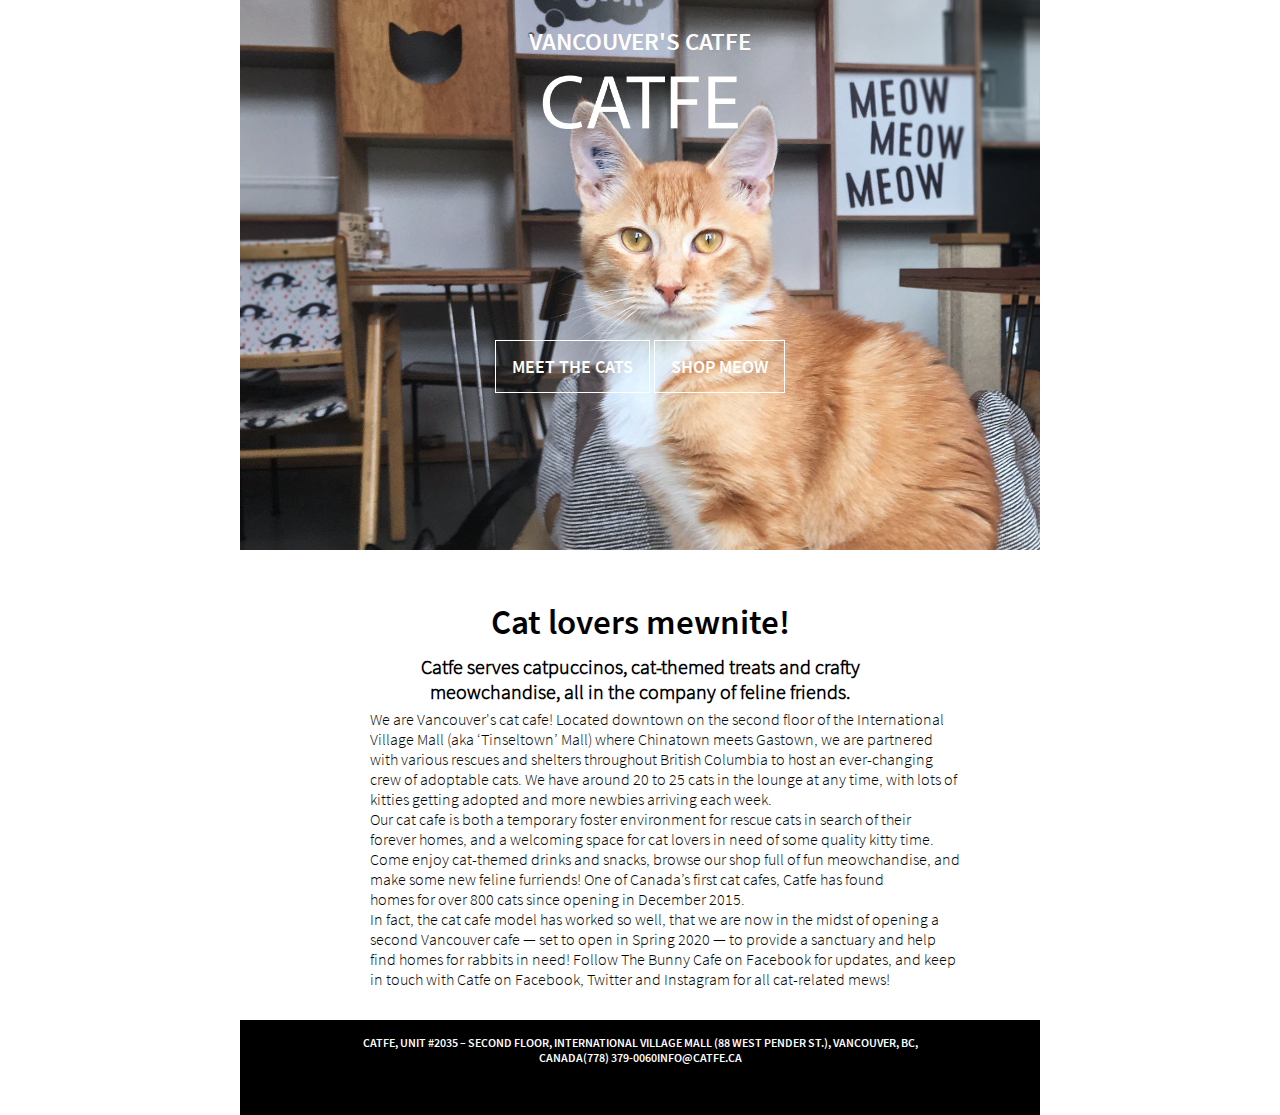
<file: index.html>
<!doctype html>
<html>
<head>
<meta charset="utf-8">
	<link rel="stylesheet" type="text/css" href="HTML Final/bai-cuoi-mon.css">
<title>Bai--cuoi-mon</title>
</head>
<body>
	<div id="wrapper">
		<div id="header">
			<div class="top-header">
				<div class="space"></div>
				<p class="title" style="color: white;font-size: 25px">VANCOUVER'S CATFE</p>
				<div class="logo">
					<img src="HTML Final/logo catfe.png" alt="logo" >
				</div>
			</div>
			<div class="bot-header">
				<div class="menu-bar">
					<a href="#">MEET THE CATS</a>
					<a href="#">SHOP MEOW</a>
				</div>
			</div>
		</div>
		<div id="content">
		<h1 class="heading-1">Cat lovers mewnite!</h1>
		<h2 class="heading-2">Catfe serves catpuccinos, cat-themed treats and crafty<br> meowchandise, all in the company of feline friends.</h2>
		<p>We are Vancouver's cat cafe! Located downtown on the second floor of the International<br>Village Mall (aka ‘Tinseltown’ Mall) where Chinatown meets Gastown, we are partnered<br>with various rescues and shelters throughout British Columbia to host an ever-changing<br>crew of adoptable cats. We have around 20 to 25 cats in the lounge at any time, with lots of<br>kitties getting adopted and more newbies arriving each week.<br>Our cat cafe is both a temporary foster environment for rescue cats in search of their<br> forever homes, and a welcoming space for cat lovers in need of some quality kitty time.<br>Come enjoy cat-themed drinks and snacks, browse our shop full of fun meowchandise, and<br>make some new feline furriends! One of Canada’s first cat cafes, Catfe has found<br>homes for over 800 cats since opening in December 2015.<br>In fact, the cat cafe model has worked so well, that we are now in the midst of opening a<br>second Vancouver cafe — set to open in Spring 2020 — to provide a sanctuary and help<br>find homes for rabbits in need! Follow The Bunny Cafe on Facebook for updates, and keep<br>in touch with Catfe on Facebook, Twitter and Instagram for all cat-related mews!</p></div>
		<div id="footer"><p>CATFE, UNIT #2035 – SECOND FLOOR, INTERNATIONAL VILLAGE MALL (88 WEST PENDER ST.), VANCOUVER, BC,<br>CANADA(778) 379-0060INFO@CATFE.CA</p></div>
	</div>
</body>
</file>
<file: HTML Final/bai-cuoi-mon.css>
/* CSS Document */
*{
	margin: 0;
	padding: 0;
}
@font-face{
	font-family: source-sans-light;
	src: url("SourceSansPro-Light.ttf");
}
@font-face{
	font-family: source-sans-semibold;
	src: url("SourceSansPro-SemiBold.ttf");
}
#wrapper{
	width: 800px;
	height: 1100px; 
	background: black;
	margin: 0 auto;
}
#header{
	background-image: url("sunnyweb.png");
	width: 800px;
	height: 550px;
	text-align: center;
	background-repeat: no-repeat;
	background-size:cover;
}
#header .logo{
	width: 800px;
	height: 100px;
/*	background: white;*/
}
#header .top-header .space{
	width: 800px;
	height: 25px;
}
#header .top-header .title{
	width: 800px;
	height: 30px;
	text-align: center;
	font-family: source-sans-semibold;
}
#header .top-header .logo{
	width: 800px;
	height: 300px;
}
.logo img{
	width: 200px;
	text-align: center;
}
#header .menu-bar{
	list-style: none;
	font-family: source-sans-semibold;
	font-size: 18px;
}
#header .bot-header a{
	border: 1px solid white;
	padding: 14px 16px;
	color: white;
	text-decoration: none;
	transition: 0.2;
}
#header .bot-header a:hover{
	background: white;
	color: black;
}
/*#HEADER*/
#content{
	width: 800px;
	height: 470px;
	background: white;
}
#content .heading-1{
	text-align: center;
	padding-top: 50px;
	font-family: source-sans-semibold;
	font-size: 35px
}
#content .heading-2{
	text-align: center;
	padding-top: 10px;
	font-family: source-sans-light;
	font-size: 20px;
}
#content p{
	text-align: left;
	margin-left: 130px;
	margin-top: 5px;
	font-family: source-sans-light;
}
#footer{
	width: 800px;
	height: 80px;
	background: black;
}
#footer p{
	color: white;
	text-align: center;
	margin-top: 15px;
	font-size: 12px;
	font-family: source-sans-semibold;
}
</file>
